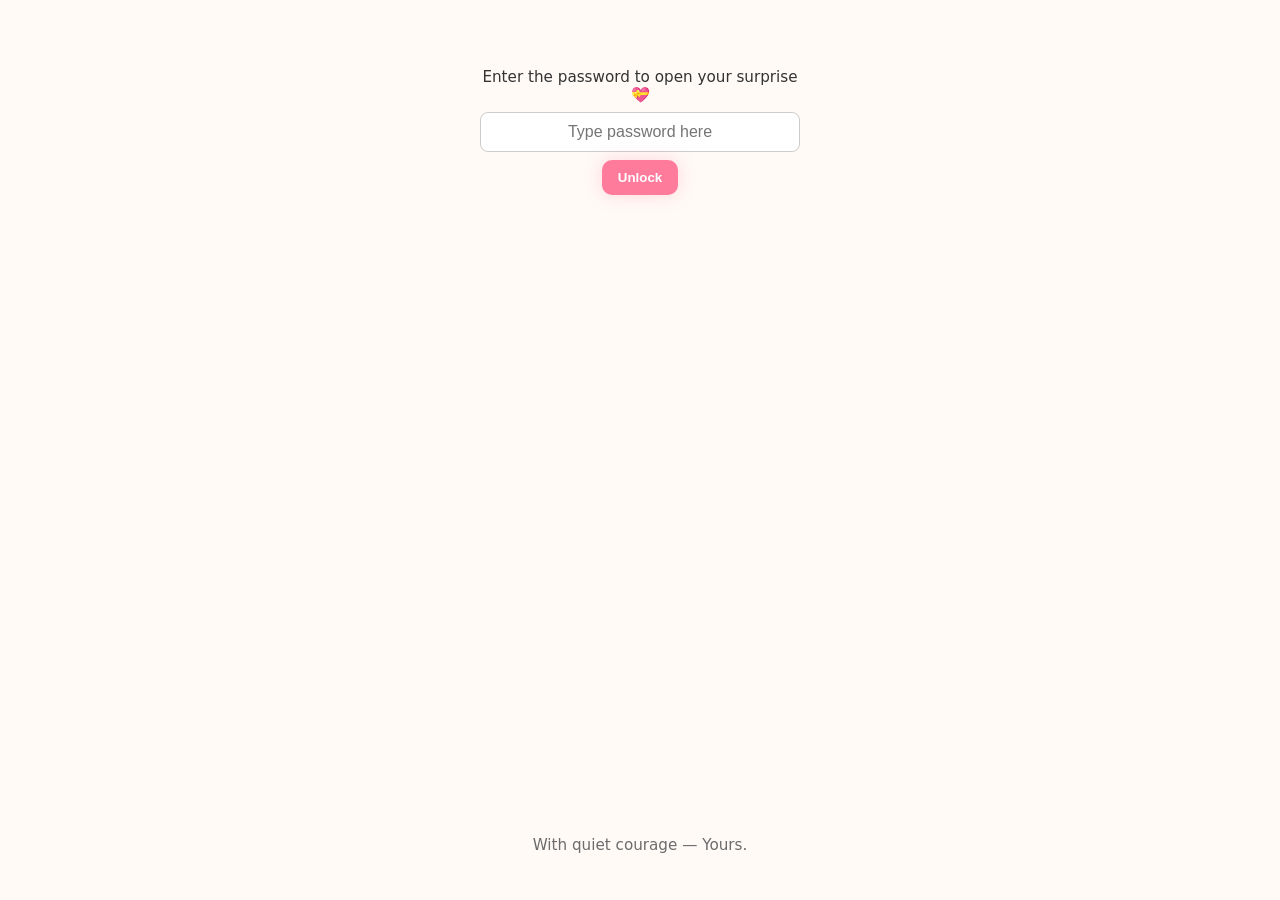
<file: index.html>
<!DOCTYPE html>
<html lang="en">
<head>
  <meta charset="utf-8" />
  <meta name="viewport" content="width=device-width,initial-scale=1" />
  <title>08-12-2025 — A Small Surprise</title>
  <link rel="stylesheet" href="style.css" />
</head>
<body>
  <main class="page">
    <!-- PASSWORD SECTION -->
    <section id="passwordSection" class="center">
      <div class="password-wrap">
        <p class="hint">Enter the password to open your surprise 💝</p>
        <input type="text" id="passwordInput" placeholder="Type password here" />
        <button type="button" id="passwordBtn" class="btn">Unlock</button>
        <p id="passwordError" class="muted" style="display:none;margin-top:8px;">Incorrect password. Try again.</p>
      </div>
    </section>

    <footer class="center muted">With quiet courage — Yours.</footer>
  </main>

  <script src="script.js"></script>
</body>
</html>
</file>
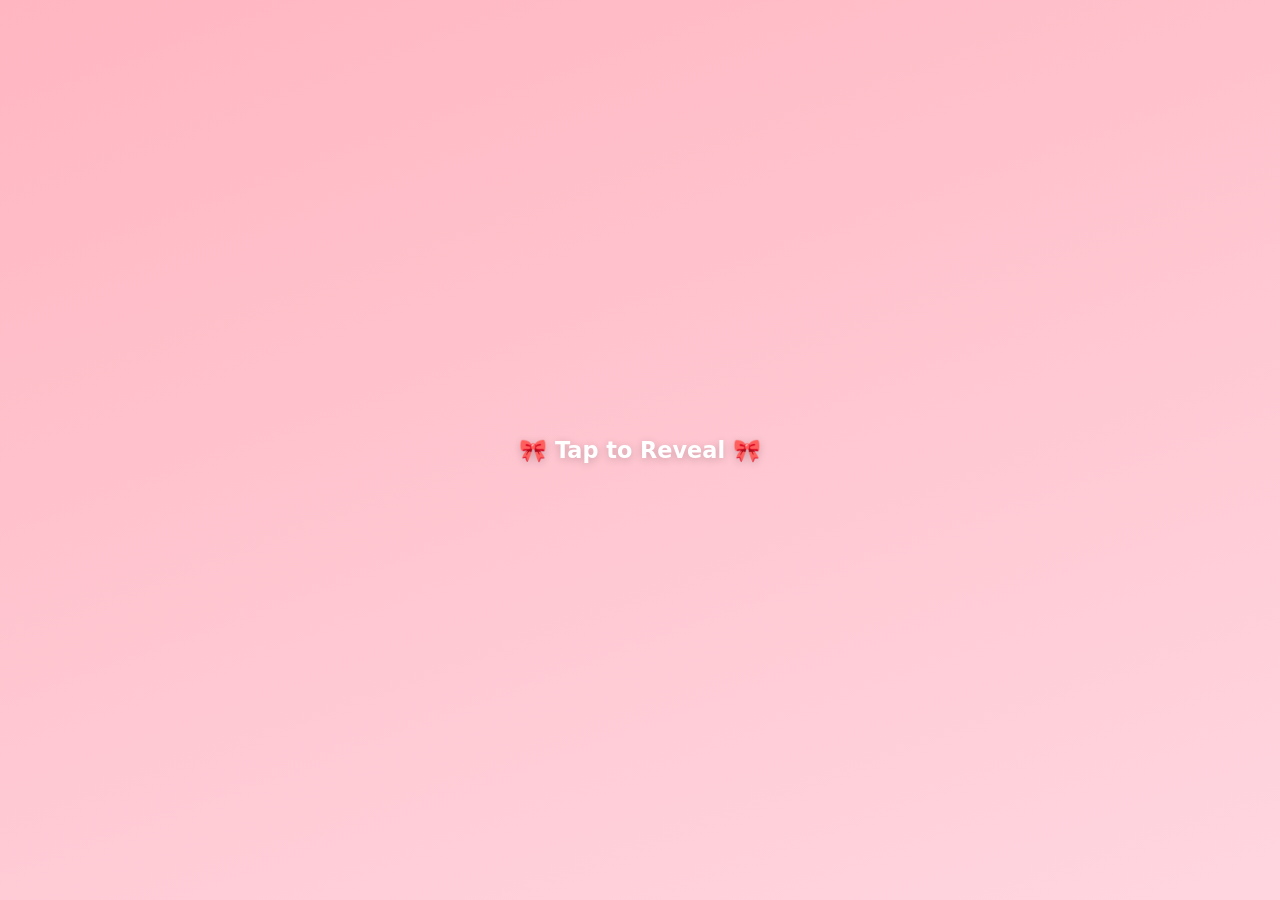
<file: cake.html>
<!DOCTYPE html>
<html lang="en">
<head>
  <meta charset="UTF-8" />
  <meta name="viewport" content="width=device-width, initial-scale=1.0" />
  <title>Blow the Candles 🎂</title>
  <link rel="stylesheet" href="style.css" />
</head>
<body>
  <main class="page center" id="celebrationPage">
    <!-- Cloth overlay (tap to reveal cake) -->
    <div id="clothOverlay" class="cloth">🎀 Tap to Reveal 🎀</div>

    <!-- Party poppers (visual anchors) -->
    <div class="popper popper-left" aria-hidden="true"></div>
    <div class="popper popper-right" aria-hidden="true"></div>

    <!-- Confetti & emojis containers -->
    <div id="confettiContainer"></div>
    <div id="emojiContainer"></div>

    <!-- Cake (hidden until cloth falls) -->
    <div class="cake-wrap hidden" id="cakeWrap">
      <div class="cake">
        <div class="layer layer-bottom"></div>
        <div class="layer layer-middle"></div>
        <div class="layer layer-top"></div>

        <div class="candles">
          <div class="candle"><div class="flame"></div></div>
          <div class="candle"><div class="flame"></div></div>
          <div class="candle"><div class="flame"></div></div>
        </div>

        <div class="plate"></div>
      </div>

      <button id="blowBtn" class="btn hidden">Blow the Candles 🎤</button>
      <p id="wishText" class="hint hidden">Make a wish... ✨</p>
    </div>
  </main>

  <!-- Background birthday music -->
  <audio id="bgMusic" src="birthday_song.mp3" preload="auto" loop></audio>

  <script src="script.js"></script>
</body>
</html>
</file>
<file: style.css>
:root{
  --bg: #fffaf6;
  --accent: #ff7b9c;
  --soft: #f7e9e9;
  --muted: #6c6c6c;
  --card: #fff;
  --glow: rgba(255,123,156,0.28);
}
*{box-sizing:border-box}
body,html{height:100%;margin:0;font-family:Inter,system-ui,-apple-system,Segoe UI,Roboto,"Helvetica Neue",Arial}
.page{min-height:100vh;background:var(--bg);display:flex;flex-direction:column;align-items:stretch;justify-content:flex-start;padding:28px 18px}
.center{text-align:center}
.muted{color:var(--muted);font-size:0.95rem}

/* PASSWORD */
.password-wrap{display:flex;flex-direction:column;align-items:center;gap:8px;max-width:320px;margin:40px auto}
#passwordInput{padding:10px 12px;border-radius:8px;border:1px solid #ccc;width:100%;font-size:1rem;text-align:center}

/* ========== CELEBRATION (cake.html) ========== */
#celebrationPage{
  position:relative;
  overflow:hidden;
  min-height:100vh;
  align-items:center;
  justify-content:center;
  padding:18px;
}

/* poppers at bottom corners */
.popper{
  position:absolute;
  bottom:10px;
  width:72px;
  height:72px;
  border-radius:50%;
  background:linear-gradient(135deg,#ff9fb8,#ff7b9c);
  box-shadow:0 8px 30px rgba(0,0,0,.12);
  transform-origin:center;
  z-index:6;
}
.popper-left{left:18px; transform:rotate(-25deg);}
.popper-right{right:18px; transform:rotate(25deg);}

/* animating popper bounce */
.popper.animate{
  animation:popperPop 700ms ease-out forwards;
}
@keyframes popperPop{
  0%{transform:scale(0.9) translateY(0);}
  50%{transform:scale(1.08) translateY(-14px);}
  100%{transform:scale(1) translateY(0);}
}

/* Confetti & Emojis containers */
#confettiContainer, #emojiContainer{
  position:absolute;
  inset:0;
  overflow:hidden;
  pointer-events:none;
  z-index:4;
}

/* confetti piece */
.confetti{
  position:absolute;
  width:9px;
  height:14px;
  border-radius:2px;
  opacity:0.95;
  transform-origin:center;
  animation:confettiFall linear forwards;
  filter:drop-shadow(0 0 8px rgba(255,255,255,0.7));
}
@keyframes confettiFall{
  0%{transform:translateY(0) rotate(0) scale(1); opacity:1;}
  100%{transform:translateY(120vh) rotate(720deg) scale(0.9); opacity:0;}
}

/* emoji */
.emoji{
  position:absolute;
  font-size:1.8rem;
  z-index:5;
  animation:emojiFloat ease-in forwards;
  filter:drop-shadow(0 0 10px rgba(255,255,255,.9));
}
@keyframes emojiFloat{
  0%{transform:translateY(0) scale(1); opacity:1;}
  100%{transform:translateY(-110vh) scale(.6); opacity:0;}
}

/* glowing sparkle for blow burst */
.sparkle{
  position:absolute;
  width:5px;
  height:5px;
  border-radius:50%;
  background:gold;
  box-shadow:0 0 10px 2px rgba(255, 255, 150, 0.7);
  opacity:1;
  animation:sparkleUp 1s ease-out forwards;
}
@keyframes sparkleUp{
  0%{transform:translateY(0) scale(1);opacity:1}
  100%{transform:translateY(-70px) scale(.6);opacity:0}
}

/* Cake */
.cake-wrap{margin-top:40px;display:flex;flex-direction:column;align-items:center;gap:12px;z-index:7;transition:all .6s ease}
.cake{
  position:relative;
  width:200px;
  height:150px;
  background:transparent;
  border-radius:8px;
  display:flex;
  align-items:flex-end;
  justify-content:center;
}
.plate{
  position:absolute;
  bottom:-14px;
  width:260px;
  height:20px;
  background:#fff0f0;
  border-radius:12px;
  left:50%;
  transform:translateX(-50%);
  box-shadow:0 6px 16px rgba(0,0,0,.08);
}
.layer{position:absolute;left:18px;right:18px;height:36px;border-radius:8px}
.layer-bottom{bottom:0;background:linear-gradient(180deg,#ff8fab,#ff6a8f)}
.layer-middle{bottom:36px;background:linear-gradient(180deg,#ffa3b5,#ff8aa8)}
.layer-top{bottom:72px;background:linear-gradient(180deg,#ffc6cf,#ffafc2)}

/* candles */
.candles{position:absolute;top:14px;left:50%;transform:translateX(-50%);display:flex;gap:18px}
.candle{width:12px;height:36px;background:#fff;border-radius:4px;position:relative;box-shadow:inset 0 -2px 0 rgba(0,0,0,.02)}
.flame{
  width:10px;
  height:16px;
  position:absolute;
  top:-16px;
  left:50%;
  transform:translateX(-50%);
  border-radius:50% 50% 35% 35%;
  background:radial-gradient(circle at 30% 30%, #ffd966 0%, #ff9900 60%, transparent 100%);
  box-shadow:0 0 12px 6px rgba(255,174,66,0.45);
  animation:flicker 130ms infinite alternate;
}
@keyframes flicker{
  0%{transform:translateX(-50%) scaleY(1);}
  100%{transform:translateX(-50%) scaleY(1.28) translateY(-2px);}
}

/* hidden utility */
.hidden{display:none !important}

/* hint + button style */
.hint{font-size:0.95rem;color:#333;max-width:320px;margin:0}
.btn{
  background:var(--accent);
  color:#fff;
  border:0;
  padding:10px 16px;
  border-radius:10px;
  cursor:pointer;
  font-weight:600;
  box-shadow:0 0 18px var(--glow);
  transition:box-shadow .3s ease;
}
.btn:hover{
  box-shadow:0 0 24px rgba(255,123,156,0.4);
}
.btn.outline{
  background:transparent;
  border:1px solid rgba(0,0,0,.06);
  color:inherit;
}

/* ========== GIFT / PHOTO / LETTER (gift.html) ========== */
.gift-wrap{display:inline-flex;flex-direction:column;align-items:center;gap:12px;cursor:pointer;user-select:none}
.box{width:170px;height:140px;position:relative;transform-origin:center;transition:transform .7s ease}
.box .body{position:absolute;left:0;right:0;bottom:0;height:70%;background:linear-gradient(180deg,#ffecec,#ffd7e0);border-radius:10px 10px 8px 8px;box-shadow:0 8px 24px rgba(0,0,0,.12)}
.box .lid{position:absolute;left:0;right:0;top:0;height:44%;background:linear-gradient(180deg,#ff9fb8,#ff7b9c);border-radius:10px 10px 0 0;transform-origin:center bottom;box-shadow:0 8px 20px rgba(0,0,0,.12)}
.box .ribbon{position:absolute;left:50%;top:36%;width:18px;height:70%;background:rgba(255,255,255,.5);transform:translateX(-50%);border-radius:6px}
.gift-wrap.open .box{transform:translateY(-18px)}
.gift-wrap.open .box .lid{transform:rotateX(70deg);box-shadow:0 18px 30px rgba(0,0,0,.18)}

/* Photo card + glow */
.photo-card{max-width:760px;margin:18px auto;border-radius:12px;overflow:hidden;background:var(--card);box-shadow:0 10px 30px rgba(10,10,10,.06);transition:all .6s ease;position:relative}
.photo-card img{width:100%;height:60%;object-fit:cover;display:block;transition:opacity .6s ease, transform .6s ease}
.photo-msg{padding:14px 18px;font-size:1.05rem;line-height:1.5;color:#222;background:linear-gradient(180deg,#fff,#fffef8)}

.glowy{
  box-shadow:0 8px 24px rgba(10,10,10,.06), 0 0 0 10px rgba(255,123,156,0.30), 0 0 14px rgba(255,123,156,0.30);
  animation:glowPulse 2.6s ease-in-out infinite;
}

@keyframes glowPulse{
  0%  { box-shadow: 0 8px 24px rgba(10,10,10,.06), 0 0 0 10px rgba(255,123,156,0.16), 0 0 14px rgba(255,123,156,0.14); }
  50% { box-shadow: 0 12px 34px rgba(10,10,10,.08), 0 0 0 12px rgba(255,123,156,0.36), 0 0 26px rgba(255,123,156,0.30); }
  100%{ box-shadow: 0 8px 24px rgba(10,10,10,.06), 0 0 0 10px rgba(255,123,156,0.16), 0 0 14px rgba(255,123,156,0.14); }
}


/* transitions for photo effects */
.fade-out { animation:fadeOut .6s forwards; }
.fade-in { animation:fadeIn .6s forwards; }
.slide-lr-out { animation:slideLeftOut .6s forwards; }
.slide-lr-in { animation:slideRightIn .6s forwards; }
.slide-ud-out { animation:slideUpOut .6s forwards; }
.slide-ud-in { animation:slideDownIn .6s forwards; }

@keyframes fadeOut{0%{opacity:1;transform:none}100%{opacity:0;transform:scale(.98)}}
@keyframes fadeIn{0%{opacity:0;transform:scale(.98)}100%{opacity:1;transform:none}}

@keyframes slideLeftOut{0%{opacity:1;transform:translateX(0)}100%{opacity:0;transform:translateX(-40%) scale(.98)}}
@keyframes slideRightIn{0%{opacity:0;transform:translateX(40%) scale(.98)}100%{opacity:1;transform:translateX(0)}}

@keyframes slideUpOut{0%{opacity:1;transform:translateY(0)}100%{opacity:0;transform:translateY(-40%) scale(.98)}}
@keyframes slideDownIn{0%{opacity:0;transform:translateY(40%) scale(.98)}100%{opacity:1;transform:translateY(0)}}

/* envelope & letter styles */
.envelope-wrap{display:inline-flex;flex-direction:column;align-items:center;gap:12px;cursor:pointer;margin-top:8px}
.envelope{width:180px;height:120px;position:relative;border-radius:8px;background:#fff;box-shadow:0 12px 30px rgba(0,0,0,.12);overflow:visible}
.envelope .flap{position:absolute;left:0;right:0;top:-20px;height:60px;background:linear-gradient(180deg,#fff7f8,#ffecec);transform-origin:center bottom;transition:transform .5s ease;border-radius:6px}
.envelope.open .flap{transform:rotateX(180deg) translateY(-18px)}
.letter-card{max-width:720px;margin:18px auto;background:var(--card);padding:14px;border-radius:12px;box-shadow:0 8px 30px rgba(0,0,0,.06)}
.letter-text{white-space:pre-wrap;font-size:1.05rem;line-height:1.6;color:#222;padding:8px}

/* FOOTER */
footer{margin-top:auto;padding:18px 6px;font-size:0.95rem}

/* small screens */
@media (max-width:640px){
  .photo-card img{height:60%}
  .box{width:140px;height:80px}
  .envelope{width:150px;height:100px}
  .cake{width:160px;height:120px}
}

/* === Added: run glowPulse alongside content animations === */
.photo-card.glowy.fade-in{
  animation: glowPulse 2.6s ease-in-out infinite, fadeIn .6s forwards;
}
.photo-card.glowy.fade-out{
  animation: glowPulse 2.6s ease-in-out infinite, fadeOut .6s forwards;
}
.photo-card.glowy.slide-lr-in{
  animation: glowPulse 2.6s ease-in-out infinite, slideRightIn .6s forwards;
}
.photo-card.glowy.slide-lr-out{
  animation: glowPulse 2.6s ease-in-out infinite, slideLeftOut .6s forwards;
}
.photo-card.glowy.slide-ud-in{
  animation: glowPulse 2.6s ease-in-out infinite, slideDownIn .6s forwards;
}
.photo-card.glowy.slide-ud-out{
  animation: glowPulse 2.6s ease-in-out infinite, slideUpOut .6s forwards;
}
.cloth {
  position: absolute;
  inset: 0;
  background: linear-gradient(160deg, #ffb6c1, #ffd6e0);
  display: flex;
  align-items: center;
  justify-content: center;
  font-size: 1.4rem;
  font-weight: bold;
  color: #fff;
  text-shadow: 0 2px 8px rgba(0,0,0,0.2);
  cursor: pointer;
  z-index: 20;
  animation: float 3s ease-in-out infinite alternate;
}

@keyframes float {
  0% { transform: translateY(0px); }
  100% { transform: translateY(-10px); }
}

.cloth.fall {
  animation: clothFall 1.6s ease forwards;
}

@keyframes clothFall {
  0% { transform: translateY(0); opacity: 1; }
  70% { transform: translateY(120%); opacity: 1; }
  100% { transform: translateY(150%); opacity: 0; }
}
</file>
